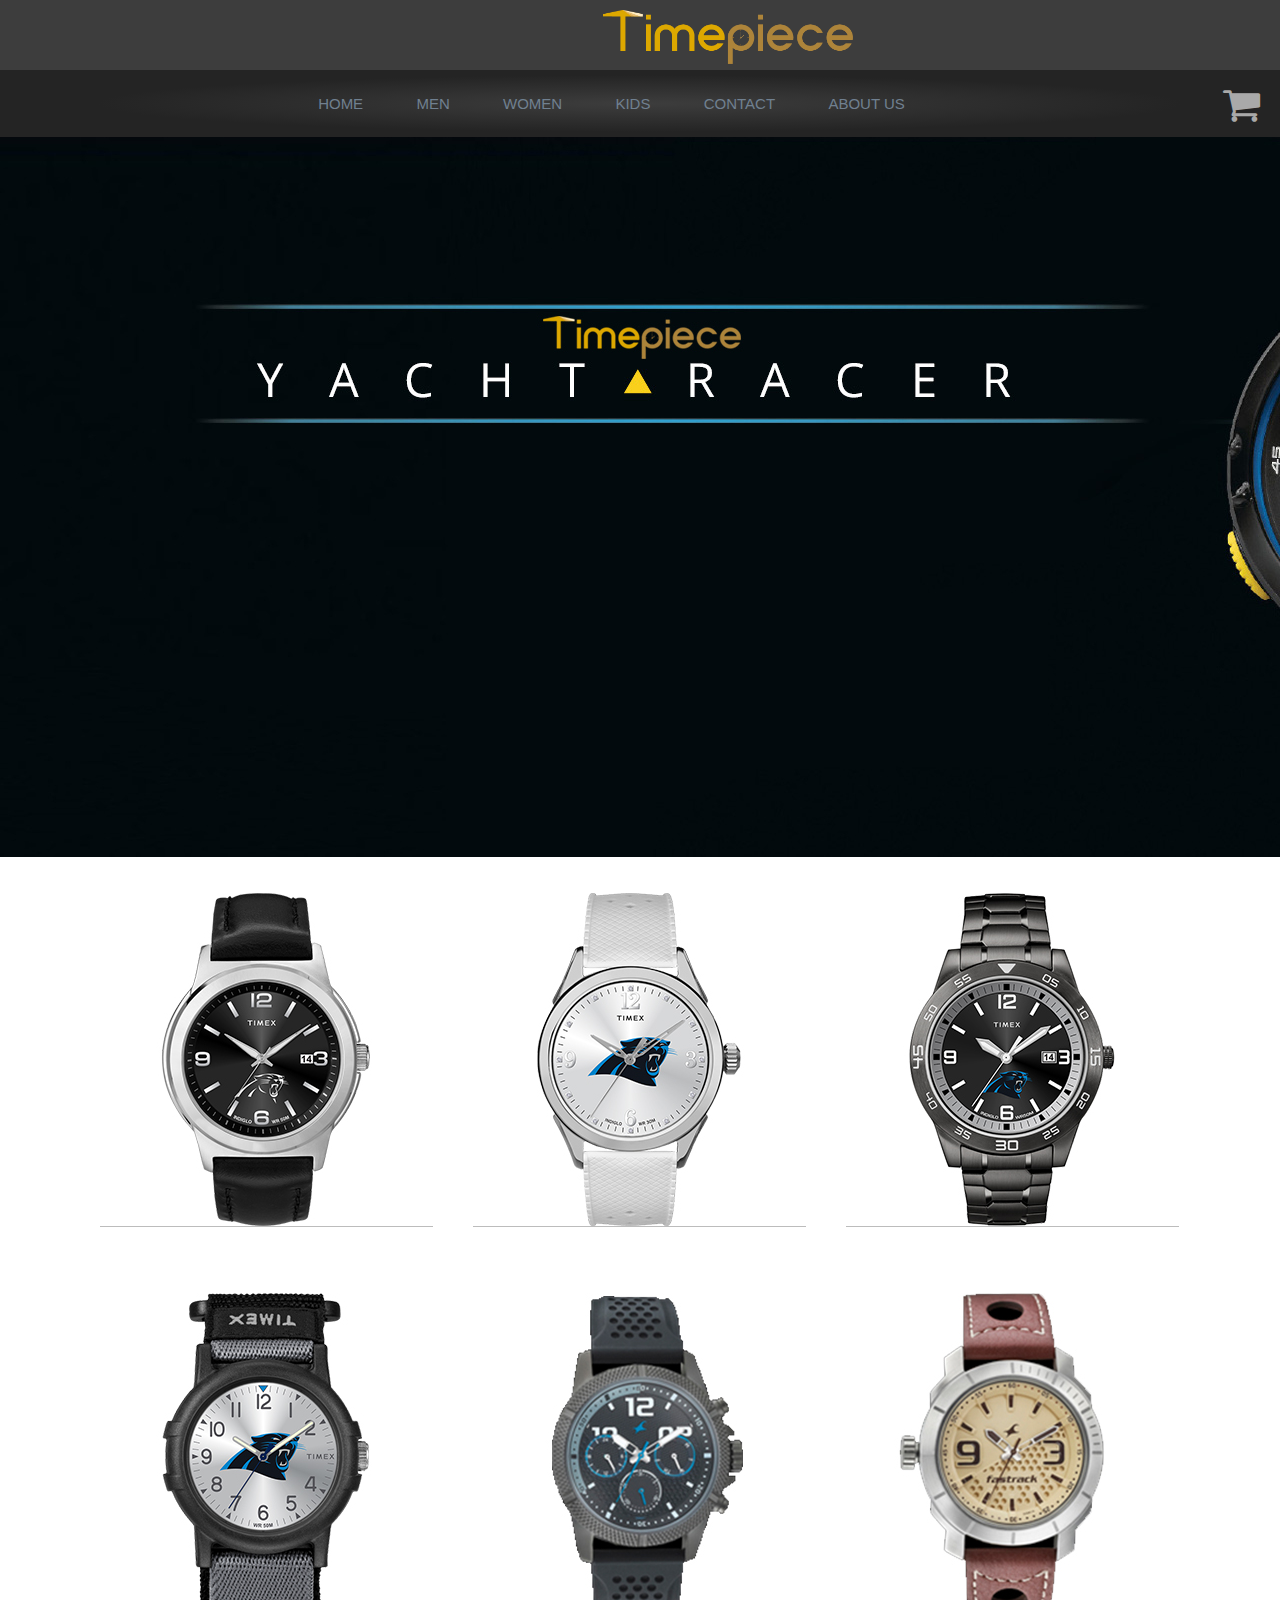
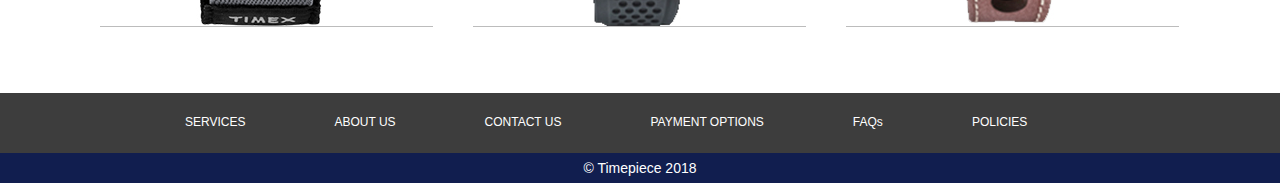
<file: index.html>
<!DOCTYPE html>
<html>    
<head>
    <meta charset="utf-8">
    <title>Timepiece</title>
    <link href="./css/font-awesome.min.css" rel="stylesheet">
    <link rel="stylesheet" href="./navstyle.css">
    <style>
        body{background-color:; margin:0px;}
        
        .container{
            width: 1080px;
            margin: auto;
        }
    
        .topbar{
            width:100%;
            height:70px;
            background-color: #3d3d3d;  
        }
        
        .topcol{
            width:255px;
            height: 70px;
            float: left;
            margin-left: 600px;
            text-align: center;
        }
        
        /*===== THIS IS SLIDER====*/
        .slide {
                width:100%;
            overflow: hidden;
            }
        .slide1 {
                width:1920px;
                height:720px;
                background-image:url(banner1.jpg);
                animation: s1 15s infinite;
                background-repeat: no-repeat;

            }
            
            @keyframes s1 {
                0% {margin-left:0px;}
                25% {margin-left: 1920px;}
                50% {margin-left: -1920px;}
                75% {margin-left: -1920px;}
                100% {margin-left: 0px;}
            }
            
            .slide2 {
                width:1920px;
                height:720px;
                background-image:url(banner2.jpg);
                animation: s2 15s infinite;
                margin-top: -720px;
            }
            
            @keyframes s2 {
                0% {margin-left: -1920px;}
                25% {margin-left: 0px;}
                50% {margin-left: 1920px;}
                75% {margin-left: -1920px;}
                100% {margin-left: -1920px;}
            }
        
        .slide3 {
                width:1920px;
                height:720px;
                background-image:url(banner3.jpg);
                animation: s3 15s infinite;
                margin-top: -720px;
            }
            
            @keyframes s3 {
                0% {margin-left: -1920px;}
                25% {margin-left: -1920px;}
                50% {margin-left: 0px;}
                75% {margin-left: 1920px;}
                100% {margin-left: 1920px;}
            }
        
        .slide4 {
                width:1920px;
                height:720px;
                background-image:url(banner4.jpg);
                animation: s4 15s infinite;
                margin-top: -720px;
            }
            
            @keyframes s4
        {
                0% {margin-left: -1920px;}
                25% {margin-left: -1920px;}
                50% {margin-left: -1920px;}
                75% {margin-left: 0px;}
                100% {margin-left: 1920px;}
            }
        
        /*===== STYLE FOR PRODUCTS====*/
        .col1{
            position: relative;
            width:333px;
            height:333px;
            display: inline-block;
            float:  left;
            background-color: yellow;
            transition: .4s;
        }
        
        .col1:hover .overlayleft{
            height:25%;
            
            
            
        }
        
        .col1:hover .overlay{
            opacity: 1;
            
        }
        
        .image{
            display: block;
            width: 333px;
            border-bottom: 1px solid #bcbcbc;
            
        }
        
        .overlay{
            position: absolute;
            transition: all .4s ease-in-out;
           
          
        }
        
        .overlayleft{
            height: 0;
            width: 100%;
            bottom:0;
            left: 0;
            background: #000000a7;
            overflow: hidden;
            border-radius: 10px 10px 0px 0px;
            
                
        }

        .name{
            font-family: sans-serif;
            font-size: 18px;
            color: white;
            margin-top: 20px;
            text-align: center;
           
        
        }
        
        
        .price{
            font-family: serif;
            font-size: 20px;
            color: yellowgreen;
            margin-top: 0px;
            text-align: center;
            transition: .1s;
        }
        
        .gap{
            width: 40px;
            height: 400px;
            float: left;
            
        }
        /*====STYLE FOR FOTTER====*/
        .fotter{
            width:100%;
            height:60px;
            background-color: #3d3d3d;
            float: left;
        }
        
        
        .foottext{
            font-family: sans-serif;
            color: white;
            font-size: 12px;
            margin-left: 85px;
            display: inline-block;
            padding-top: 22px;
            text-align: center;
        }
        
        .copy_col{
            width: 100%;
            height: 30px;
            background-color: #111e4f;
            float: left;
        }
        
        .copy_text{
            font-family: sans-serif;
            color: white;
            text-align: center;
            font-size: 14px;
            margin-top: 7px;
        }
        
        
        
    </style>
    </head>
    <body>
        <!--====TOP BAR & LOGO====-->
        <div class="topbar">
            <div class="topcol">
                <img src="timepiece%20logo.png" width="250px"; style="margin-top: 10px; text-align: center;">
            </div>
        </div>
                 <!--====NAV BAR====-->
        <div class="navback">
                <div class="navigation">
                    <a href="index.html">HOME</a>
                    <a href="men.html">MEN</a>
                    <a href="WOMEN.HTML">WOMEN</a>
                    <a href="KIDS.html">KIDS</a>
                    <a href="Contact.html">CONTACT</a>
                    <a href="ABOUT.html">ABOUT US</a>
                </div>

                 <div class="cartcol">
                        <i class="fa fa-shopping-cart" style="font-size: 40px; color: darkgrey; margin-top: 15px;"></i>
                        <!-- <span style="color: yellow">(0)</span> -->
                  </div> 
        </div>
        <!--====SLIDER====-->
        <div class="slide">
        <div class="slide1"></div>
        <div class="slide2"></div>
        <div class="slide3"></div>
        <div class="slide4"></div>
        </div>
        <div class="container">
            <br><br>
          <div class="col1"><img src="watch1.jpg" alt="img" class="image">
              <div class="overlay overlayleft">
                  <div class="name" >UNIQUE WATCHES</div><div class="price">₹4,999</div></div></div>
    
            
        <div class="gap"></div>
        
        <div class="col1"><img src="watch2.jpg" alt="img" class="image">
              <div class="overlay overlayleft">
                  <div class="name" >UNIQUE WATCHES</div><div class="price">₹5,999</div></div></div>
        
    <div class="gap"></div>
    
        <div class="col1"><img src="watch3.jpg" alt="img" class="image">
              <div class="overlay overlayleft">
                  <div class="name" >UNIQUE WATCHES</div><div class="price">₹4,599</div></div></div>
            
        <div style="width:1px;height: 400px"></div>
            
            
            <!--====SECOND ROW OF PRODUCT====-->
        <div class="col1"><img src="watch4.jpg" alt="img" class="image">
              <div class="overlay overlayleft">
                  <div class="name" >UNIQUE WATCHES</div><div class="price">₹4,999</div></div></div>
        
        <div class="gap"></div>
      
        <div class="col1"><img src="watch5.jpg" alt="img" class="image">
              <div class="overlay overlayleft">
                  <div class="name" >UNIQUE WATCHES</div><div class="price">₹4,999</div></div></div>
            
            <div class="gap"></div>
            
            <div class="col1"><img src="watch6.jpg" alt="img" class="image">
              <div class="overlay overlayleft">
                  <div class="name" >UNIQUE WATCHES</div><div class="price">₹4,999</div></div></div>
    </div><!--END OF CONTAINER-->
        
        
        <!--====FOOTER====-->
        <div class="fotter">
       
            <div class="container">
           
        <div class="foottext">SERVICES</div>
        <div class="foottext">ABOUT US</div>
        <div class="foottext">CONTACT US</div>
        <div class="foottext">PAYMENT OPTIONS</div>        
        <div class="foottext">FAQs</div>
        <div class="foottext">POLICIES</div>
        </div> <!--END OF CONTAINER-->       
</div>
       
        <div class="copy_col">
        <div class="copy_text">&copy; Timepiece 2018</div>
        </div>
        
    </body>
    </html>
</file>
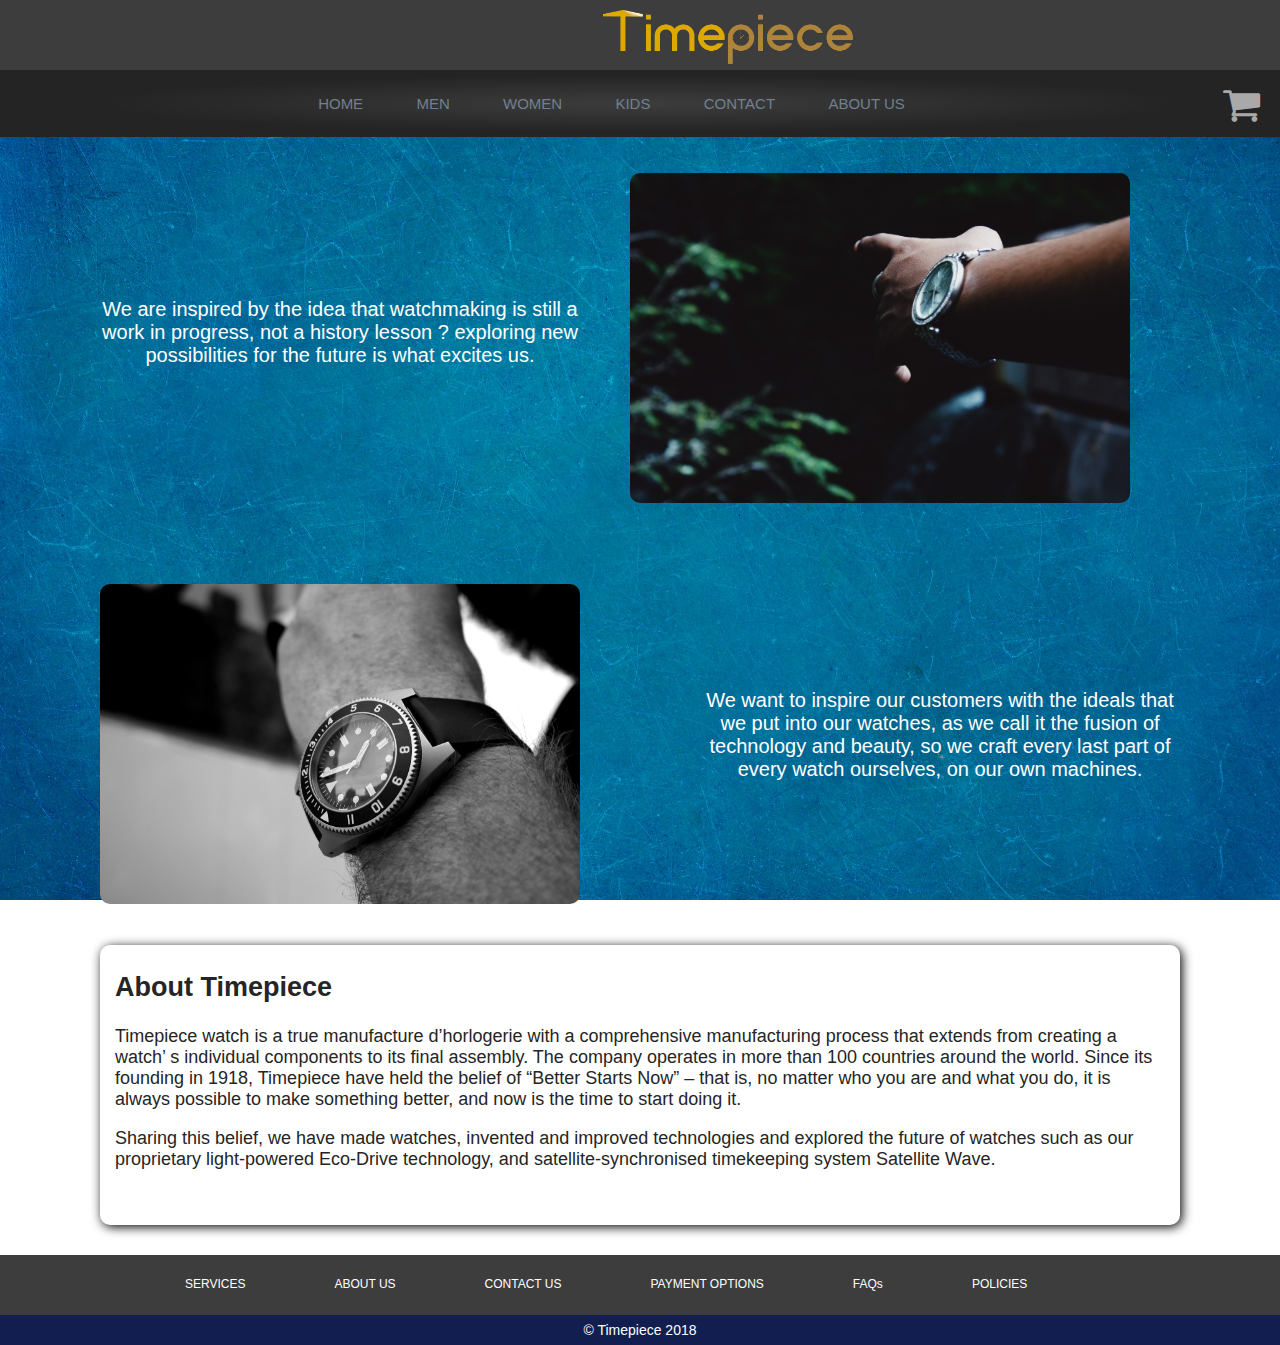
<file: ABOUT.html>
<!DOCTYPE html>
<html>
    <head>
    <meta charset="utf-8">
    <title>MEN WATCH</title>
    <link href="css/font-awesome.min.css" rel="stylesheet">
    <link rel="stylesheet" href="./navstyle.css">
    <style>
      body{margin:0px; background-image: url(abt%20back.jpg);
        background-attachment: fixed; background-size: cover;
        }
            
        .container{
            width: 1080px;
            margin: auto;
        }
    
        .topbar{
            width:100%;
            height:70px;
            background-color: #3d3d3d;  
        }
        
        .topcol{
            width:255px;
            height: 70px;
            background-color:;
            float: left;
            margin-left: 600px;
            text-align: center;
        }
        
      
        .col_txt{
            width:480px;
            height: 331px;
            background-color: ;
            float: left;
        }
        .col_txt p{
            animation: slide 1s 1; 
        }
        .col_img1{
            width:600px;
            height: 331px;
            background-color:;
            float: right;
            text-align: center;
            
            
        }
        .col_img1 img{
           animation: slide 1s 1; 
        }
        
        @keyframes slide{
            0%{margin-left: 200px};
            100%{margin-left: 0px};
        }
        
        .col_img2{
            width:600px;
            height: 331px;
            background-color:;
            float: left;
            text-align: center;
            animation: slide2 .5s 1;
            
        }
        
       @keyframes slide2{
            0%{margin-left: -200px};
            100%{margin-left: 0px};
        } 
        
        
        .txt{
            font-family: sans-serif;
            color: white;
            font-size: 20px;
            text-align: center;
            margin-top: 125px;
            
        }
        
        .col_about{
            width: 1080px;
            height: 280px;
            background-color: white;
            float: left;
            border-radius: 10px;
            margin-top: 50px;
            box-shadow: black 2px 2px 11px;
            
        }
        
        .about_txt{
            font-family: sans-serif;
            font-size: 18px;
            color: #252525;
            padding: 5px 15px 10px 15px;
        }
        
        .image{
            border-radius: 10px;
        }
        
        /*====STYLE FOR FOTTER====*/
        .fotter{
            width:100%;
            height:60px;
            background-color: #3d3d3d;
            float: left;
            margin-top: 30px;
            
        }
        
        
        .foottext{
            font-family: sans-serif;
            color: white;
            font-size: 12px;
            margin-left: 85px;
            display: inline-block;
            padding-top: 22px; 
            
        }
        
        .cont{
            position: absolute;
            z-index: -1;
            object-position: center;
            margin-top: ;
            width: 1920px;
            margin-top: -38px;
            
            
           
        }
        
        .copy_col{
            width: 100%;
            height: 30px;
            background-color: #111e4f;
            float: left;
        }
        
        .copy_text{
            font-family: sans-serif;
            color: white;
            text-align: center;
            font-size: 14px;
            margin-top: 7px;
        }
        
        
        
        </style>
    </head>
    <body>
        
           
        <!--====TOP BAR & LOGO====-->
        <div class="topbar">
            <div class="topcol"><a href="index.html"><img src="timepiece%20logo.png" width="250px"; style="margin-top: 10px; text-align: center;"></a></div>
        
        </div>
        
        <div class="navback">
                <div class="navigation">
                    <a href="index.html">HOME</a>
                    <a href="men.html">MEN</a>
                    <a href="WOMEN.HTML">WOMEN</a>
                    <a href="KIDS.html">KIDS</a>
                    <a href="Contact.html">CONTACT</a>
                    <a href="ABOUT.html">ABOUT US</a>
                </div>

                 <div class="cartcol">
                        <i class="fa fa-shopping-cart" style="font-size: 40px; color: darkgrey; margin-top: 15px;"></i>
                        <!-- <span style="color: yellow">(0)</span> -->
                  </div> 
        </div>
    
        <div class="container">
            <br><br>
            
            <div class="col_txt">
        <div class="txt">We are inspired by the idea that watchmaking is still a work in progress, not a history lesson ? exploring new possibilities for the future is what excites us.</div>
        </div>
            
            <div class="col_img1"><img src="about1.jpg" width="500px" class="image"></div>
                
            
            
            
            <div class="col_img2"><img src="about2.jpg" width="480px" style="margin-top: 80px; margin-left: -120px;" class="image"></div>
            
            <div class="col_txt" style="margin-top: 60px";>
        <div class="txt">We want to inspire our customers with the ideals that we put into our watches, as we call it the fusion of technology and beauty, so we craft every last part of every watch ourselves, on our own machines.</div>
        </div>
            
            <div class="col_about"><div class="about_txt">
<h2>About Timepiece</h2>
<p>Timepiece watch is a true manufacture d’horlogerie with a comprehensive manufacturing process that extends from creating a watch’ s individual components to its final assembly. The company operates in more than 100 countries around the world. Since its founding in 1918, Timepiece have held the belief of “Better Starts Now” – that is, no matter who you are and what you do, it is always possible to make something better, and now is the time to start doing it.</p>

<p>Sharing this belief, we have made watches, invented and improved technologies and explored the future of watches such as our proprietary light-powered Eco-Drive technology, and satellite-synchronised timekeeping system Satellite Wave.</p>
</div></div>
            
            </div>
        <!--====FOOTER====-->
        
        <div class="fotter">
       
            <div class="container">
           
        <div class="foottext">SERVICES</div>
        <div class="foottext">ABOUT US</div>
        <div class="foottext">CONTACT US</div>
        <div class="foottext">PAYMENT OPTIONS</div>        
        <div class="foottext">FAQs</div>
        <div class="foottext">POLICIES</div>
        </div> <!--END OF CONTAINER-->       
</div>
            
        <div class="copy_col">
        <div class="copy_text">&copy; Timepiece 2018</div>
        </div>
    </body>
</html>
</file>
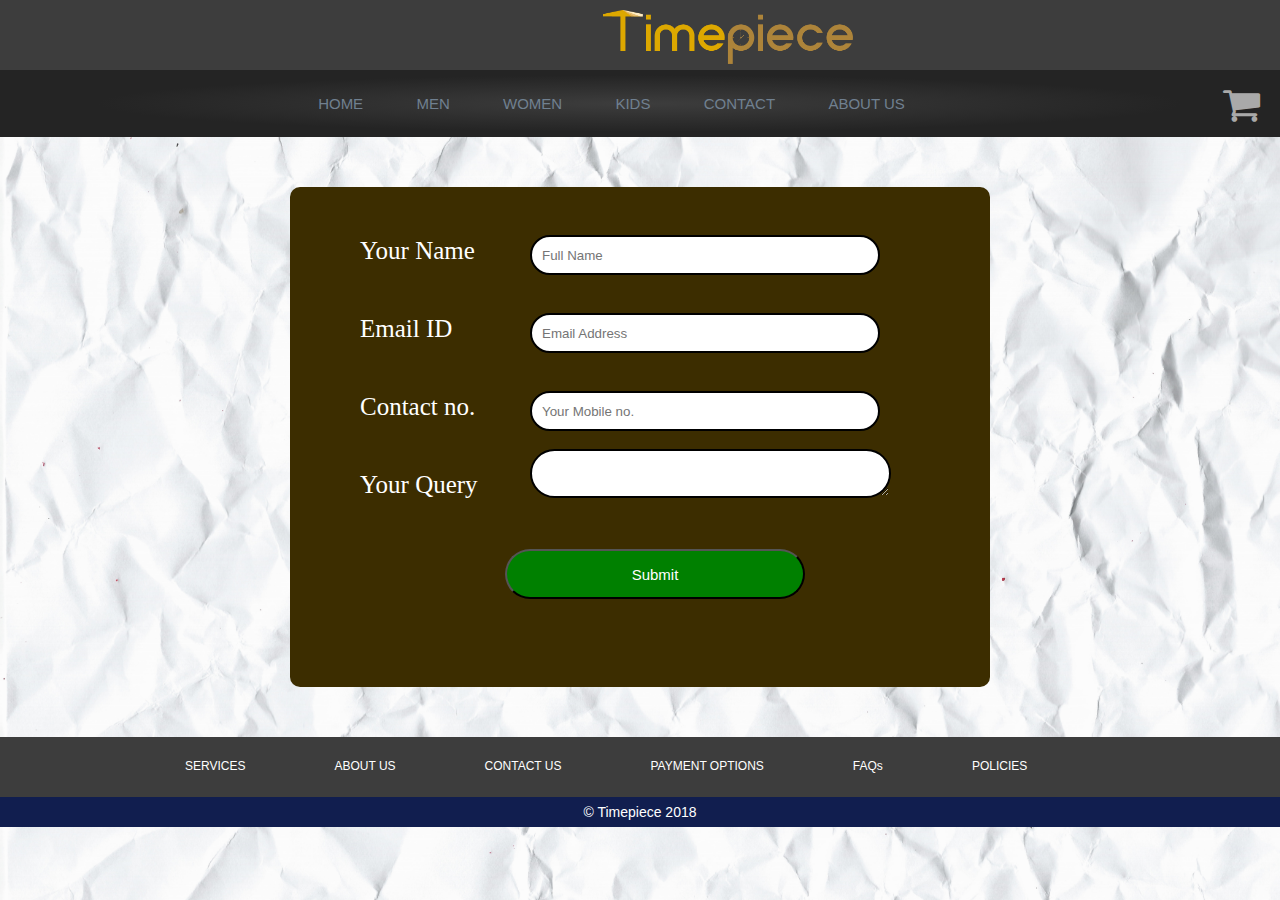
<file: Contact.html>
<! DOCTYPE html>
<html>
    <head>
    <meta charset="utf-8">
    <title>MEN WATCH</title>
    <link href="css/font-awesome.min.css" rel="stylesheet">
    <link rel="stylesheet" href="./navstyle.css">
    <style>
      body{margin:0px; background-image: url(crumpled-2537807.jpg);
        background-attachment: fixed; background-size: cover;
        }
            
        .container{
            width: 1080px;
            margin: auto;
        }
    
        .topbar{
            width:100%;
            height:70px;
            background-color: #3d3d3d;  
        }
        
        .topcol{
            width:255px;
            height: 70px;
            background-color:;
            float: left;
            margin-left: 600px;
            text-align: center;
        }
        
       
        
        /*===STYLE FOR FORM====*/
        
        .box_col{
            width: 1080px;
            height:600px;
            background-color: ;
            float: left;
            
        }
        
        .box{
            width:700px;
            height: 500px;
            background-color: #3c2d00;
            float: left;
            transform: translate(20%, 10%);
            border-radius: 10px;
            margin-left: 50px;
        }
        
        .text1{
            font-family: quicksand;
            color: white;
            font-size: 25px;
            margin-top: 50px;
            margin-left: 70px;
            animation: zoom .7s 1;
        }
        
        @keyframes zoom{
            0%{margin-left: -50px};
            100%{margin-left: 50px};
        }
        
        .box input[type=text]{
            width:350px;
            height:40px;
            border-radius:100px;
            border:solid 2px black;
            padding:0px 10px 0px 10px;
            transition: 0.8s;
            float: left;
            margin-left: 240px;
            margin-top: -30px;
            
           
        }
        
        .box input[type=email]{
            width:350px;
            height:40px;
            border-radius:100px;
            border:solid 2px black;
            padding:0px 10px 0px 10px;
            transition: 0.8s;
            float: left;
            margin-left: 240px;
            margin-top: -30px;
        }
        
        .box input[type=number]{
            width:350px;
            height:40px;
            border-radius:100px;
            border:solid 2px black;
            padding:0px 10px 0px 10px;
            transition: 0.8s;
            float: left;
            margin-left: 240px;
            margin-top: -30px;
        }
        
        .box input[type=text1]{
            width:350px;
            height:100px;
            border-radius:20px;
            border:solid 2px black;
            padding:0px 10px 0px 10px;
            transition: 0.8s;
            float: left;
            margin-left: 240px;
            margin-top: -50px;
        }
        
        .box input[type=submit]{
            width:300px;
            height:50px;
            border-radius:100px;
            padding:0px 10px 0px 10px;
            transition: 0.8s;
            float: left;
            margin-left: 215px;
            margin-top: 50px;
            background-color: green;
            color: white;
            font-size: 15px;
            transition: .5s;
            animation: butn .5s 1;
        }
        
        @keyframes butn{
            0%{transform: scale(.5)};
            100%{transform: scale(1)};
        }
        
        .box input[type=submit]:hover{
            background-color: greenyellow;
            color: black;
        }
        
        /*====STYLE FOR FOTTER====*/
        .fotter{
            width:100%;
            height:60px;
            background-color: #3d3d3d;
            float: left;
        }
        
        
        .foottext{
            font-family: sans-serif;
            color: white;
            font-size: 12px;
            margin-left: 85px;
            display: inline-block;
            padding-top: 22px;  
        }
        
        .copy_col{
            width: 100%;
            height: 30px;
            background-color: #111e4f;
            float: left;
        }
        
        .copy_text{
            font-family: sans-serif;
            color: white;
            text-align: center;
            font-size: 14px;
            margin-top: 7px;
        }
        
        .query{
            border-radius:100px;
            border:solid 2px black;
            padding:0px 10px 0px 10px;
            transition: 0.8s;
            float: left;
            margin-left: 240px;
            margin-top: -50px;
        }
        </style>
    </head>
    <body>
    <!--====TOP BAR & LOGO====-->
        <div class="topbar">
            <div class="topcol"><a href="index.html"><img src="timepiece%20logo.png" width="250px"; style="margin-top: 10px; text-align: center;"></a></div>
        </div>
        
        <div class="navback">
                <div class="navigation">
                    <a href="index.html">HOME</a>
                    <a href="men.html">MEN</a>
                    <a href="WOMEN.HTML">WOMEN</a>
                    <a href="KIDS.html">KIDS</a>
                    <a href="Contact.html">CONTACT</a>
                    <a href="ABOUT.html">ABOUT US</a>
                </div>

                 <div class="cartcol">
                        <i class="fa fa-shopping-cart" style="font-size: 40px; color: darkgrey; margin-top: 15px;"></i>
                        <!-- <span style="color: yellow">(0)</span> -->
                  </div> 
        </div>




        <div class="container">
            <div class="box_col">
        <div class="box">
            <form>
            <div class="text1">Your Name</div>
                <input type="text" placeholder="Full Name">
                
                <div class="text1">Email ID</div>
                <input type="Email" placeholder="Email Address">
                
                <div class="text1">Contact no.</div>
                <input type="number" placeholder="Your Mobile no.">
                
                <div class="text1">Your Query</div>
                <!--<input type="text" placeholder="Your query/suggestion">-->
                <textarea cols="40" rows="3" class="query"></textarea>
                
                <input type="submit">
            </form>
            </div>
        </div>
            </div>
        
        <!--====FOOTER====-->
        <div class="fotter">
       
            <div class="container">
           
        <div class="foottext">SERVICES</div>
        <div class="foottext">ABOUT US</div>
        <div class="foottext">CONTACT US</div>
        <div class="foottext">PAYMENT OPTIONS</div>        
        <div class="foottext">FAQs</div>
        <div class="foottext">POLICIES</div>
        </div> <!--END OF CONTAINER-->       
</div>
        <div class="copy_col">
        <div class="copy_text">&copy; Timepiece 2018</div>
        </div>
    </body>
</html>
</file>
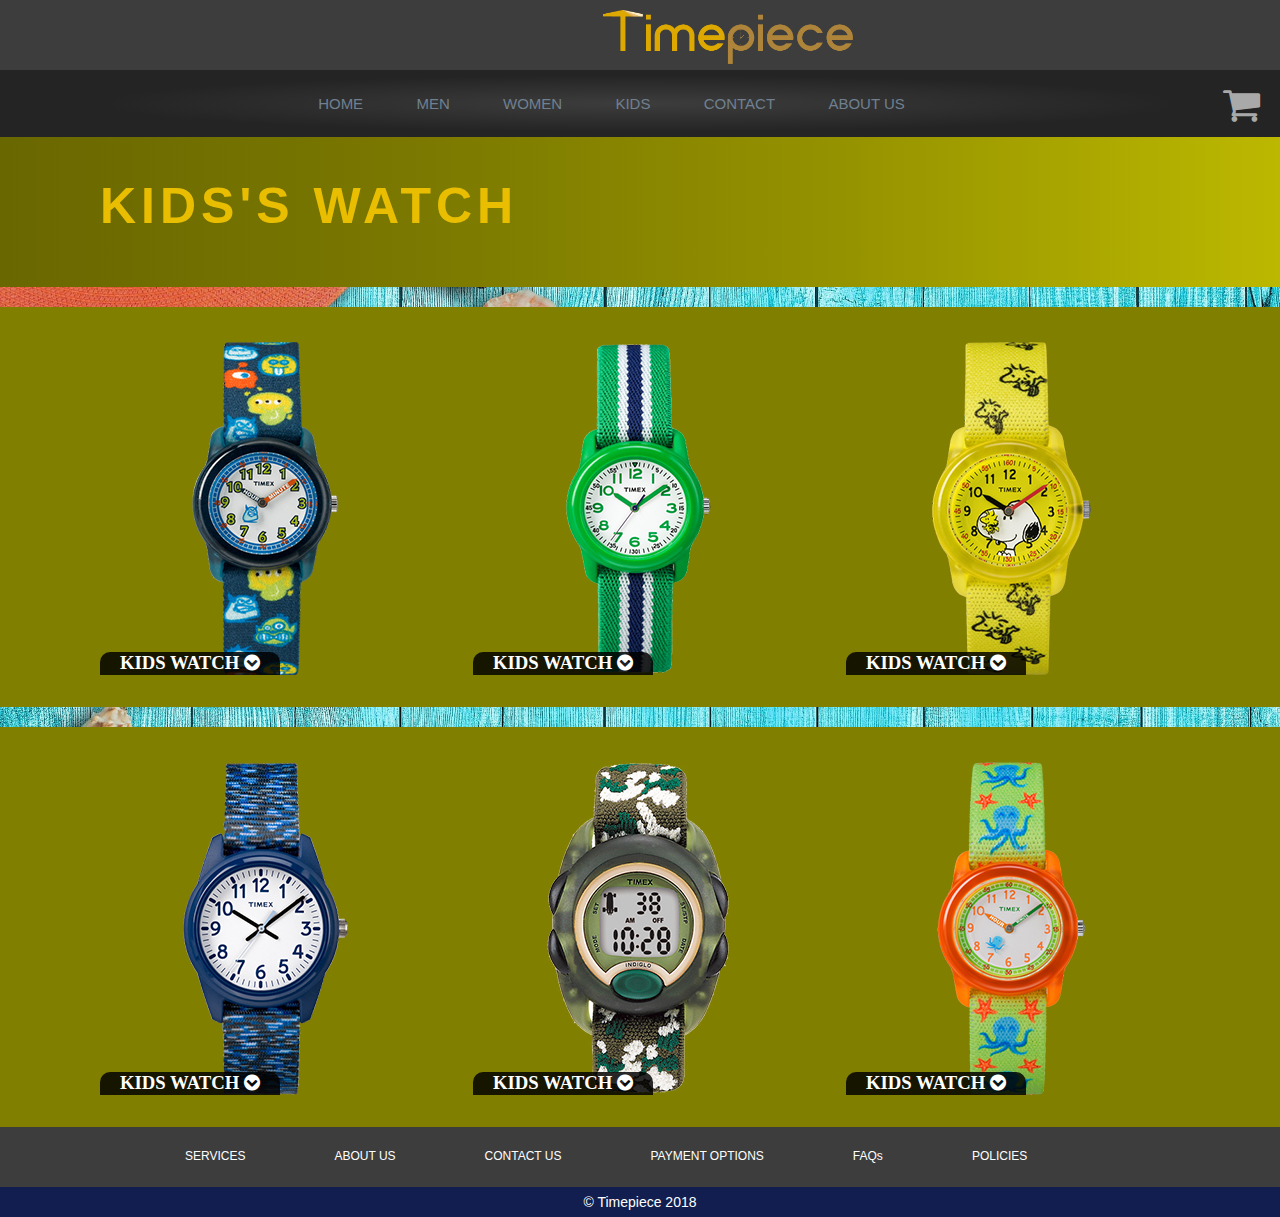
<file: KIDS.html>
<! DOCTYPE html>
<html>
    <head>
    <meta charset="utf-8">
    <title>MEN WATCH</title>
    <link href="css/font-awesome.min.css" rel="stylesheet">
    <link rel="stylesheet" href="./navstyle.css">
    <style>
      body{margin:0px; background-image: url(kid%20background.jpg);
        background-attachment: fixed; background-size: cover;
        }
            
        .container{
            width: 1080px;
            margin: auto;
        }
    
        .topbar{
            width:100%;
            height:70px;
            background-color: #3d3d3d;  
        }
        
        .topcol{
            width:255px;
            height: 70px;
            background-color:;
            float: left;
            margin-left: 600px;
            text-align: center;
        }
        
     
          /*====STYLE FOR MEN BACK====*/  
            .menback{
                width:100%;
                height: 150px;
                background:linear-gradient(to right,#696700, #7B7900, #969300, #BCB800);
                float: left;
            }
            
            .mentext{
                font-family: arial;
                color: #E9BE00;
                font-size: 50px;
                margin-top: 40px;
                margin-left:;
                letter-spacing: 5px;
                animation: text 1.5s 1 ease-in-out;
                animation-direction: reverse;
                
            }
        
        @keyframes text{
            0%{margin-left: 0px;}
            100%{margin-left: -200px; letter-spacing: 10px; color: yellow;}
        }
            
            .w_back{
                width:100%;
                height:400px;
                float: left;
                background-color: #817f00;
                margin-top: 20px;
            }
            
            .item_col{
                width:333px;
                height:333px;
                background-color: #817f00;
                float: left;
                margin-top: 35px;
                
                
            }
        /*STYLE FOR PRICE HOVER*/
        .box_MEN1{
            width:333px;
            height:333px;
            background-image: url(KIDS1.jpg);
            display: inline-block;
            float: left;
            transition: .4s;
            overflow: hidden;
            animation: zoom .2s 1 ease-out;
            
        }
        
        @keyframes zoom{
            0%{transform: scale(.5);}
            100%{transform: scale(1);}
        }
        
        .box_men1:hover{
            transform: scale(1.08);
        }
        
        .box_men2:hover{
            transform: scale(1.08);
        }
        
        .box_men3:hover{
            transform: scale(1.08);
        }
        
        .box_men4:hover{
            transform: scale(1.08);
        }
        
        .box_men5:hover{
            transform: scale(1.08);
        }
        
        .box_men6:hover{
            transform: scale(1.08);
        }
        
        .box_MEN2{
            width:333px;
            height:333px;
            background-image: url(KIDS2.jpg);
            display: inline-block;
            float: left;
            transition: .4s;
            overflow: hidden;
            animation: zoom .4s 1 ease-out;
            
        }
        
        .box_MEN3{
            width:333px;
            height:333px;
            background-image: url(KIDS3.jpg);
            display: inline-block;
            float: left;
            transition: .4s;
            overflow: hidden;
            animation: zoom .6s 1 ease-out;
            
        }
        
        .box_MEN4{
            width:333px;
            height:333px;
            background-image: url(KIDS4.jpg);
            display: inline-block;
            float: left;
            transition: .4s;
            overflow: hidden;
            animation: zoom .8s 1 ease-out;
            
        }
        
        .box_MEN5{
            width:333px;
            height:333px;
            background-image: url(KIDS5.jpg);
            display: inline-block;
            float: left;
            transition: .4s;
            overflow: hidden;
            animation: zoom 1s 1 ease-out;
            
        }
        
        .box_MEN6{
            width:333px;
            height:333px;
            background-image: url(KIDS6.jpg);
            display: inline-block;
            float: left;
            transition: .4s;
            overflow: hidden;
            animation: zoom 1.2s 1 ease-out;
            
        }
        
        .box1{
            width:180px;
            height:333px;
            background-color: #000000d4;
            margin-top: 310; 
            transition: .5s;
            border-radius: 10px 10px 0px 0px;
            
            
        }
        
        .box1:hover{
            margin-top: 250px;
            width:333px;   
        }
        
        .box1:hover h3{
            color: yellow;
            
           
        }
        
        .box1 h3{
            font-family: quicksand;
            text-align:center;
            color: white;
            
        }
        
        .box1 p{
            font-family: quicksand;
            color: greenyellow;
            text-align: left;
            font-size:22px;
            transition: .5s;
            margin-left: 200px;
           
           
        }
        
        .box1:hover p{
            font-family: quicksand;
            color: greenyellow;
            margin-left: 100px;
            font-size:22px;
            transition: .5s;
            
            
        }
            
            .gap{
                width:40px;
                height:333px;
                float: left;
            }
        
         /*====STYLE FOR FOTTER====*/
        .fotter{
            width:100%;
            height:60px;
            background-color: #3d3d3d;
            float: left;
        }
        
        
        .foottext{
            font-family: sans-serif;
            color: white;
            font-size: 12px;
            margin-left: 85px;
            display: inline-block;
            padding-top: 22px;  
        }
        
        .copy_col{
            width: 100%;
            height: 30px;
            background-color: #111e4f;
            float: left;
        }
        
        .copy_text{
            font-family: sans-serif;
            color: white;
            text-align: center;
            font-size: 14px;
            margin-top: 7px;
        }
            
        </style>
    </head>
    <body>
        <!--====TOP BAR & LOGO====-->
        <div class="topbar">
            <div class="topcol"><a href="index.html"><img src="timepiece%20logo.png" width="250px"; style="margin-top: 10px; text-align: center;"></a></div>
        </div>
        
        <div class="navback">
                <div class="navigation">
                    <a href="index.html">HOME</a>
                    <a href="men.html">MEN</a>
                    <a href="WOMEN.HTML">WOMEN</a>
                    <a href="KIDS.html">KIDS</a>
                    <a href="Contact.html">CONTACT</a>
                    <a href="ABOUT.html">ABOUT US</a>
                </div>

                 <div class="cartcol">
                        <i class="fa fa-shopping-cart" style="font-size: 40px; color: darkgrey; margin-top: 15px;"></i>
                        <!-- <span style="color: yellow">(0)</span> -->
                  </div> 
        </div>
        
        <!--====MEN WATCH ROW1====-->
        <div class="menback">
            <div class="container">
            <div class="mentext"><b>KIDS'S WATCH</b></div>
        </div>
            </div>
        
    <div class="w_back">
        <div class="container">
            <div class="item_col"><div class="box_MEN1"><div class="box1"><h3>KIDS WATCH
                <span class="fa fa-chevron-circle-down"></span></h3><p>MRP ₹4,599</p></div></div></div>
            
            
            
            <div class="gap"></div>
            
            <div class="item_col"><div class="box_MEN2"><div class="box1"><h3>KIDS WATCH 
                <span class="fa fa-chevron-circle-down"></span></h3><p>MRP ₹5,999</p></div></div></div>
            
            <div class="gap"></div>
            
            <div class="item_col"><div class="box_MEN3"><div class="box1"><h3>KIDS WATCH 
                <span class="fa fa-chevron-circle-down"></span></h3><p>MRP ₹6,599</p></div></div></div>
            <div style="width:1px;height: 400px"></div>
            </div><!--END OF CONTAINER-->
            </div>
            
            <!--====MEN WATCH ROW2====-->
            <div class="w_back">
        <div class="container">
            <div class="item_col"><div class="box_MEN4"><div class="box1"><h3>KIDS WATCH 
                <span class="fa fa-chevron-circle-down"></span></h3><p>MRP ₹4,599</p></div></div></div>
            
            
            
            <div class="gap"></div>
            
            <div class="item_col"><div class="box_MEN5"><div class="box1"><h3>KIDS WATCH 
                <span class="fa fa-chevron-circle-down"></span></h3><p>MRP ₹5,999</p></div></div></div>
            
            <div class="gap"></div>
            
            <div class="item_col"><div class="box_MEN6"><div class="box1"><h3>KIDS WATCH 
                <span class="fa fa-chevron-circle-down"></span></h3><p>MRP ₹6,599</p></div></div></div>
            <div style="width:1px;height: 400px"></div>
            </div><!--END OF CONTAINER-->
            </div>
        
        <!--====FOOTER====-->
        <div class="fotter">
       
            <div class="container">
           
        <div class="foottext">SERVICES</div>
        <div class="foottext">ABOUT US</div>
        <div class="foottext">CONTACT US</div>
        <div class="foottext">PAYMENT OPTIONS</div>        
        <div class="foottext">FAQs</div>
        <div class="foottext">POLICIES</div>
        </div> <!--END OF CONTAINER-->       
</div>
                
       <div class="copy_col">
        <div class="copy_text">&copy; Timepiece 2018</div>
        </div> 
    </body>
</html>
</file>
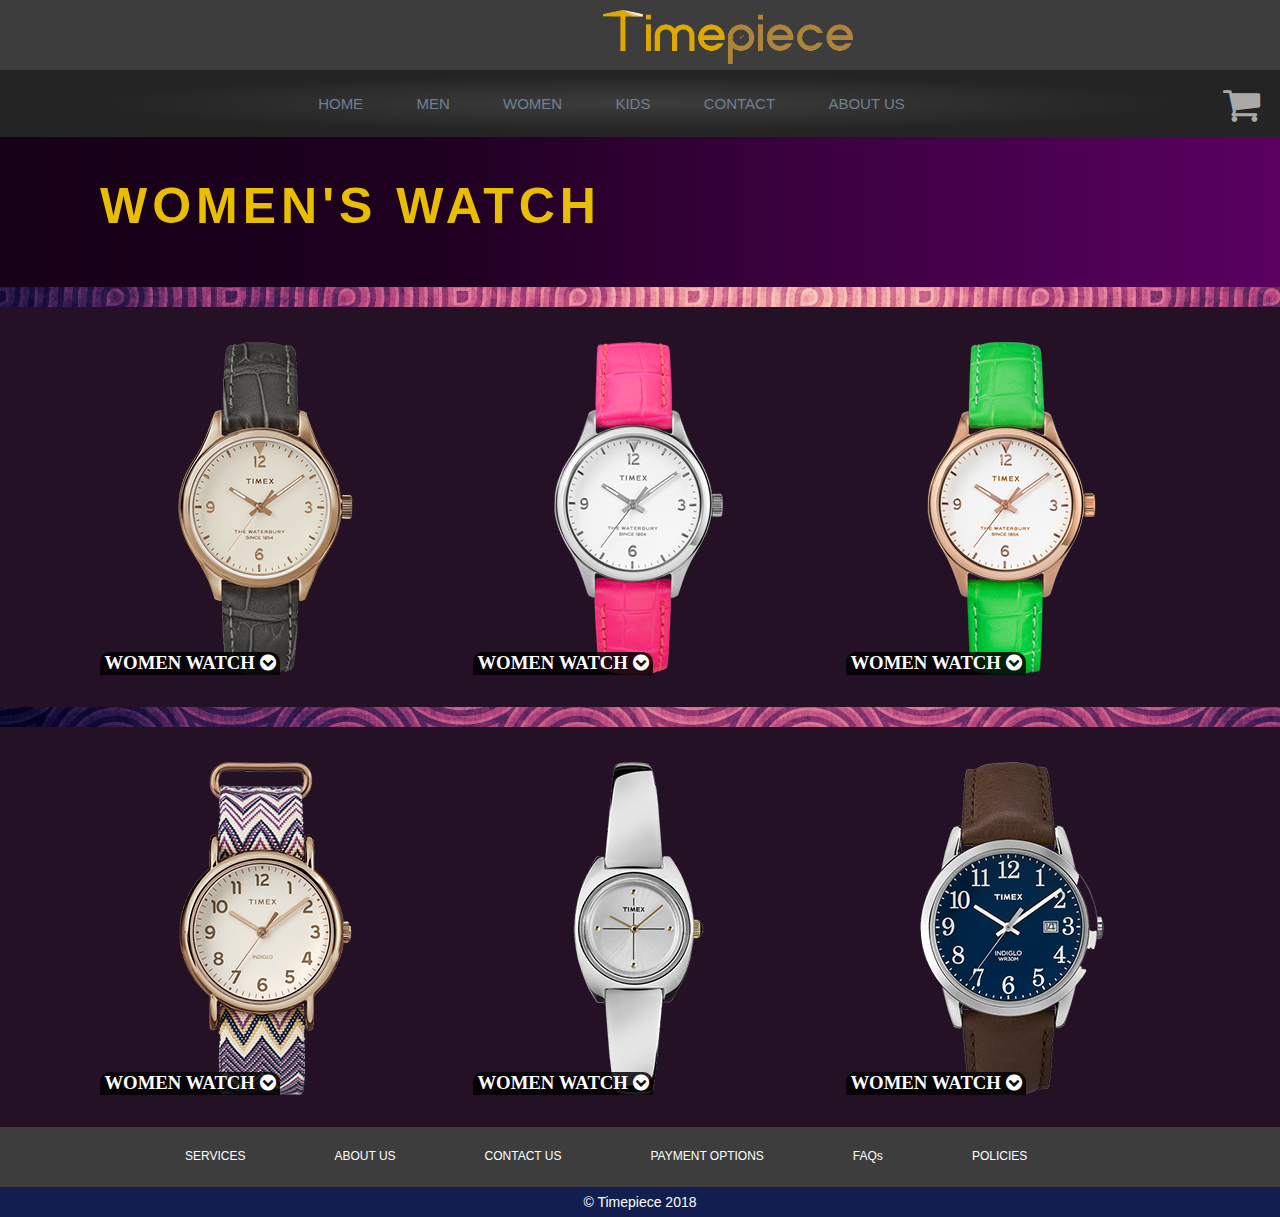
<file: WOMEN.HTML>
<! DOCTYPE html>
<html>
    <head>
    <meta charset="utf-8">
    <title>MEN WATCH</title>
    <link href="css/font-awesome.min.css" rel="stylesheet">
    <link rel="stylesheet" href="./navstyle.css">
    <style>
      body{margin:0px; background-image: url(purple.jpg);
        background-attachment: fixed; background-size: cover;
        }
            
        .container{
            width: 1080px;
            margin: auto;
        }
    
        .topbar{
            width:100%;
            height:70px;
            background-color: #3d3d3d;  
        }
        
        .topcol{
            width:255px;
            height: 70px;
            background-color:;
            float: left;
            margin-left: 600px;
            text-align: center;
        }
        
          /*====STYLE FOR MEN BACK====*/  
            .menback{
                width:100%;
                height: 150px;
                background:linear-gradient(to right,#160017, #1E0020, #3E0043, #5A0061);
                float: left;
            }
            
            .mentext{
                font-family: arial;
                color: #E9BE00;
                font-size: 50px;
                margin-top: 40px;
                margin-left:;
                letter-spacing: 5px;
                animation: text 1.5s 1 ease-in-out;
                animation-direction: reverse;
                
            }
        
        @keyframes text{
            0%{margin-left: 0px;}
            100%{margin-left: -200px; letter-spacing: 10px; color: hotpink;}
        }
            
            .w_back{
                width:100%;
                height:400px;
                float: left;
                background-color: #241125;
                margin-top: 20px;
            }
            
            .item_col{
                width:333px;
                height:333px;
                background-color: #241125;
                float: left;
                margin-top: 35px;
                
                
            }
        /*STYLE FOR PRICE HOVER*/
        .box_MEN1{
            width:333px;
            height:333px;
            background-image: url(women1.jpg);
            display: inline-block;
            float: left;
            transition: .4s;
            overflow: hidden;
            animation: zoom .2s 1 ease-out;
            
        }
        
        @keyframes zoom{
            0%{transform: scale(.5);}
            100%{transform: scale(1);}
        }
        
        .box_men1:hover{
            transform: scale(1.08);
        }
        
        .box_men2:hover{
            transform: scale(1.08);
        }
        
        .box_men3:hover{
            transform: scale(1.08);
        }
        
        .box_men4:hover{
            transform: scale(1.08);
        }
        
        .box_men5:hover{
            transform: scale(1.08);
        }
        
        .box_men6:hover{
            transform: scale(1.08);
        }
        
        .box_MEN2{
            width:333px;
            height:333px;
            background-image: url(women2.jpg);
            display: inline-block;
            float: left;
            transition: .4s;
            overflow: hidden;
            animation: zoom .4s 1 ease-out;
            
        }
        
        .box_MEN3{
            width:333px;
            height:333px;
            background-image: url(women3.jpg);
            display: inline-block;
            float: left;
            transition: .4s;
            overflow: hidden;
            animation: zoom .6s 1 ease-out;
            
        }
        
        .box_MEN4{
            width:333px;
            height:333px;
            background-image: url(women4.jpg);
            display: inline-block;
            float: left;
            transition: .4s;
            overflow: hidden;
            animation: zoom .8s 1 ease-out;
            
        }
        
        .box_MEN5{
            width:333px;
            height:333px;
            background-image: url(women5.jpg);
            display: inline-block;
            float: left;
            transition: .4s;
            overflow: hidden;
            animation: zoom 1s 1 ease-out;
            
        }
        
        .box_MEN6{
            width:333px;
            height:333px;
            background-image: url(women6.jpg);
            display: inline-block;
            float: left;
            transition: .4s;
            overflow: hidden;
            animation: zoom 1.2s 1 ease-out;
            
        }
        
        .box1{
            width:180px;
            height:333px;
            background-color: #000000d4;
            margin-top: 310; 
            transition: .5s;
            border-radius: 10px 10px 0px 0px;
            
            
        }
        
        .box1:hover{
            margin-top: 250px;
            width:333px;   
        }
        
        .box1:hover h3{
            color: yellow;
            
           
        }
        
        .box1 h3{
            font-family: quicksand;
            text-align:center;
            color: white;
            
        }
        
        .box1 p{
            font-family: quicksand;
            color: greenyellow;
            text-align: left;
            font-size:22px;
            transition: .5s;
            margin-left: 200px;
           
           
        }
        
        .box1:hover p{
            font-family: quicksand;
            color: greenyellow;
            margin-left: 100px;
            font-size:22px;
            transition: .5s;
            
            
        }
            
            .gap{
                width:40px;
                height:333px;
                float: left;
            }
        
         /*====STYLE FOR FOTTER====*/
        .fotter{
            width:100%;
            height:60px;
            background-color: #3d3d3d;
            float: left;
        }
        
        
        .foottext{
            font-family: sans-serif;
            color: white;
            font-size: 12px;
            margin-left: 85px;
            display: inline-block;
            padding-top: 22px;  
        }
        
        .copy_col{
            width: 100%;
            height: 30px;
            background-color: #111e4f;
            float: left;
        }
        
        .copy_text{
            font-family: sans-serif;
            color: white;
            text-align: center;
            font-size: 14px;
            margin-top: 7px;
        }
            
        </style>
    </head>
    <body>
        <!--====TOP BAR & LOGO====-->
        <div class="topbar">
            <div class="topcol"><a href="index.html"><img src="timepiece%20logo.png" width="250px"; style="margin-top: 10px; text-align: center;"></a></div>

        </div>
        
        <div class="navback">
                <div class="navigation">
                    <a href="index.html">HOME</a>
                    <a href="men.html">MEN</a>
                    <a href="WOMEN.HTML">WOMEN</a>
                    <a href="KIDS.html">KIDS</a>
                    <a href="Contact.html">CONTACT</a>
                    <a href="ABOUT.html">ABOUT US</a>
                </div>

                 <div class="cartcol">
                        <i class="fa fa-shopping-cart" style="font-size: 40px; color: darkgrey; margin-top: 15px;"></i>
                        <!-- <span style="color: yellow">(0)</span> -->
                  </div> 
        </div>




        <!--====MEN WATCH ROW1====-->
        <div class="menback">
            <div class="container">
            <div class="mentext"><b>WOMEN'S WATCH</b></div>
        </div>
            </div>
        
    <div class="w_back">
        <div class="container">
            <div class="item_col"><div class="box_MEN1"><div class="box1"><h3>WOMEN WATCH
                <span class="fa fa-chevron-circle-down"></span></h3><p>MRP ₹4,599</p></div></div></div>
            
            
            
            <div class="gap"></div>
            
            <div class="item_col"><div class="box_MEN2"><div class="box1"><h3>WOMEN WATCH 
                <span class="fa fa-chevron-circle-down"></span></h3><p>MRP ₹5,999</p></div></div></div>
            
            <div class="gap"></div>
            
            <div class="item_col"><div class="box_MEN3"><div class="box1"><h3>WOMEN WATCH 
                <span class="fa fa-chevron-circle-down"></span></h3><p>MRP ₹6,599</p></div></div></div>
            <div style="width:1px;height: 400px"></div>
            </div><!--END OF CONTAINER-->
            </div>
            
            <!--====MEN WATCH ROW2====-->
            <div class="w_back">
        <div class="container">
            <div class="item_col"><div class="box_MEN4"><div class="box1"><h3>WOMEN WATCH 
                <span class="fa fa-chevron-circle-down"></span></h3><p>MRP ₹4,599</p></div></div></div>
            
            
            
            <div class="gap"></div>
            
            <div class="item_col"><div class="box_MEN5"><div class="box1"><h3>WOMEN WATCH 
                <span class="fa fa-chevron-circle-down"></span></h3><p>MRP ₹5,999</p></div></div></div>
            
            <div class="gap"></div>
            
            <div class="item_col"><div class="box_MEN6"><div class="box1"><h3>WOMEN WATCH 
                <span class="fa fa-chevron-circle-down"></span></h3><p>MRP ₹6,599</p></div></div></div>
            <div style="width:1px;height: 400px"></div>
            </div><!--END OF CONTAINER-->
            </div>
        
        <!--====FOOTER====-->
        <div class="fotter">
       
            <div class="container">
           
        <div class="foottext">SERVICES</div>
        <div class="foottext">ABOUT US</div>
        <div class="foottext">CONTACT US</div>
        <div class="foottext">PAYMENT OPTIONS</div>        
        <div class="foottext">FAQs</div>
        <div class="foottext">POLICIES</div>
        </div> <!--END OF CONTAINER-->       
</div>
                
        <div class="copy_col">
        <div class="copy_text">&copy; Timepiece 2018</div>
        </div>
    </body>
</html>
</file>
<file: navstyle.css>
/*====STYLE FOR  CART====*/
        
  .cartcol{
    padding-bottom: 12px;
    justify-self: flex-end;
    padding-right: 20px;
    margin-left: auto;
}


.itemcol{
    /* margin-left: auto; */
    background-color:rgb(14, 12, 158);
}

/*====STYLE FOR NAVIGATION====*/
.navback{
    width:100%;
    background-color: darkslategrey;
    background:radial-gradient(#3d3d3d, #242424 60% );
    display: flex;
    justify-content: center;
}

.navigation{
    width:50%;
    display: flex;
    justify-content:space-around;
    align-items: center;
    /* background-color: red; */
    margin-left: auto;
}

.navigation a{
    font-family: sans-serif;
    color:slategrey;
    font-size: 15px;
    text-decoration: none;
    transition: .4s;
    border-bottom: solid #3d3d3d00 2px;
    border-top: solid #3d3d3d00 2px;
}

.navigation a:hover{
    color: white;
    border-bottom: solid red 2px;
    border-top: solid red 2px;
    padding-bottom: 20px;
    padding-top: 20px;  
}
</file>
